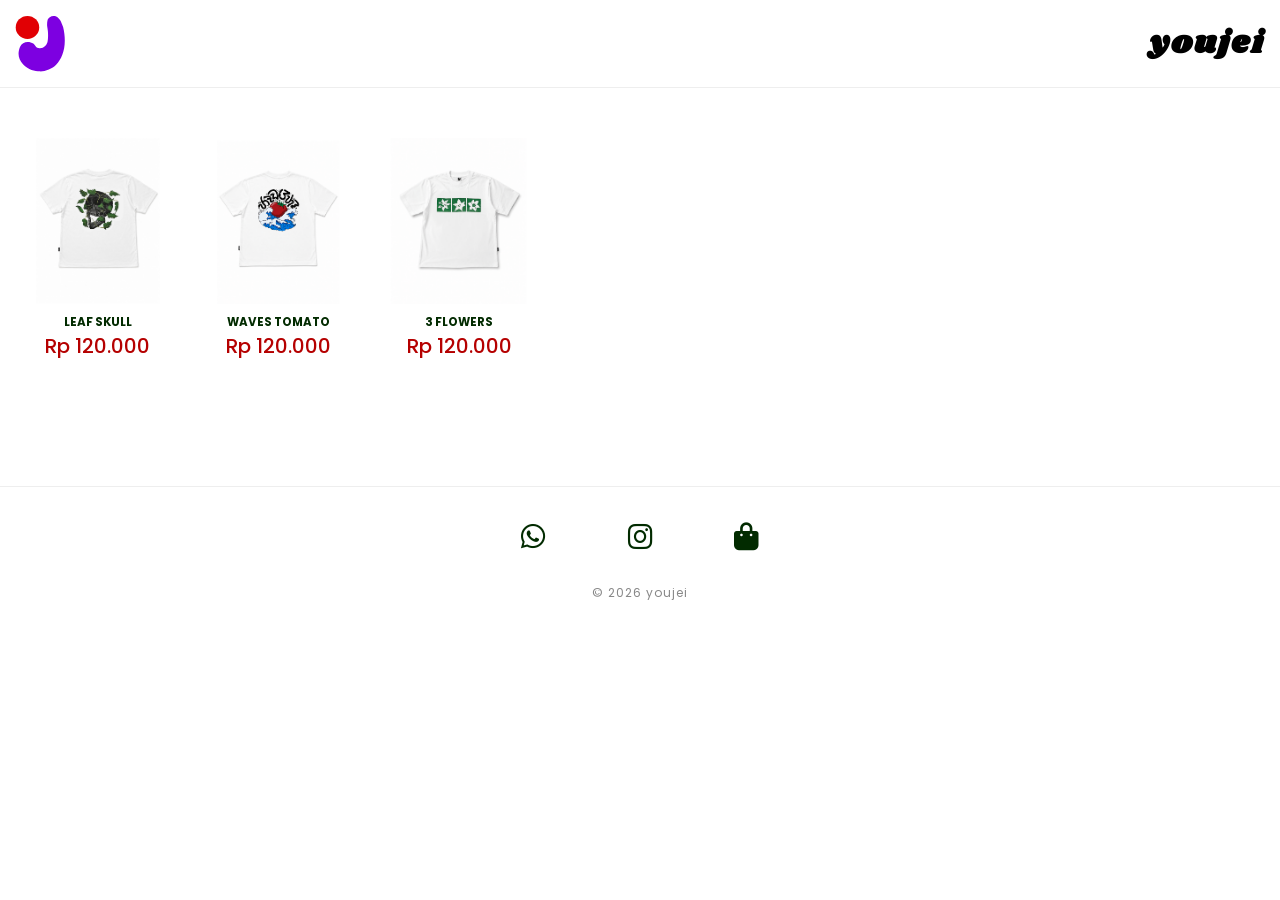
<file: index.html>
<!doctype html>
<html lang="en">
  <head>
    <meta charset="UTF-8" />
    <meta name="viewport" content="width=, initial-scale=1.0" />
    <title>youjei</title>
    <!-- google font -->
    <link rel="preconnect" href="https://fonts.googleapis.com" />
    <link rel="preconnect" href="https://fonts.gstatic.com" crossorigin />
    <link
      href="https://fonts.googleapis.com/css2?family=Poppins:ital,wght@0,100;0,200;0,300;0,400;0,500;0,600;0,700;0,800;0,900;1,100;1,200;1,300;1,400;1,500;1,600;1,700;1,800;1,900&family=Shrikhand&display=swap"
      rel="stylesheet"
    />
    <!-- Icon (Font Awesome) -->
    <link
      rel="stylesheet"
      href="https://cdnjs.cloudflare.com/ajax/libs/font-awesome/6.5.0/css/all.min.css"
    />
    <!-- style -->
    <link rel="stylesheet" href="style.css" />
    <!-- favicon -->
    <link rel="icon" type="image/png" href="asset/youjeilogo.svg" />
    <link rel="apple-touch-icon" href="asset/youjeilogo.svg" />
  </head>
  <body>
    <!-- header logo dan nama brand -->
    <header class="header">
      <img src="asset/youjeilogo.svg" alt="youjei" class="logo" />
      <h1>youjei</h1>
    </header>
    <!-- produk -->
    <section class="product-container">
      <!-- artikel 1 -->
      <a href="leafskull.html" class="product-card">
        <div class="foto-produk">
          <img src="asset/leafskull.png" alt="leaf skull" srcset="" />
        </div>
        <div class="product-info">
          <h3>LEAF SKULL</h3>
          <p class="price">Rp 120.000</p>
        </div>
      </a>
      <!-- artikel 2 -->
      <a href="wavestomato.html" class="product-card">
        <div class="foto-produk">
          <img src="asset/wavestomato.png" alt="waves tomato" srcset="" />
        </div>
        <div class="product-info">
          <h3>WAVES TOMATO</h3>
          <p class="price">Rp 120.000</p>
        </div>
      </a>
      <!-- artikel 3 -->
      <a href="3flowers.html">
        <div class="foto-produk" class="product-card">
          <img src="asset/3flowers.png" alt="3 flowers" srcset="" />
        </div>
        <div class="product-info">
          <h3>3 FLOWERS</h3>
          <p class="price">Rp 120.000</p>
        </div>
      </a>
    </section>

    <!-- footer -->
      <footer class="main-footer">
  <div class="footer-icons">
    <!-- WhatsApp -->
    <a href="https://wa.me/62881080151102" target="_blank" class="footer-link">
      <i class="fab fa-whatsapp"></i>
    </a>

    <!-- Instagram -->
    <a href="https://instagram.com/youjei.id" target="_blank" class="footer-link">
      <i class="fab fa-instagram"></i>
    </a>

    <!-- Shopee (Gunakan icon keranjang/store jika icon shopee tidak tersedia di free version) -->
    <a href="https://shopee.co.id/youjei" target="_blank" class="footer-link">
      <i class="fas fa-shopping-bag"></i>
    </a>
  </div>
  <p class="copyright">&copy; 2026 youjei</p>
</footer>
  </body>
</html>
</file>
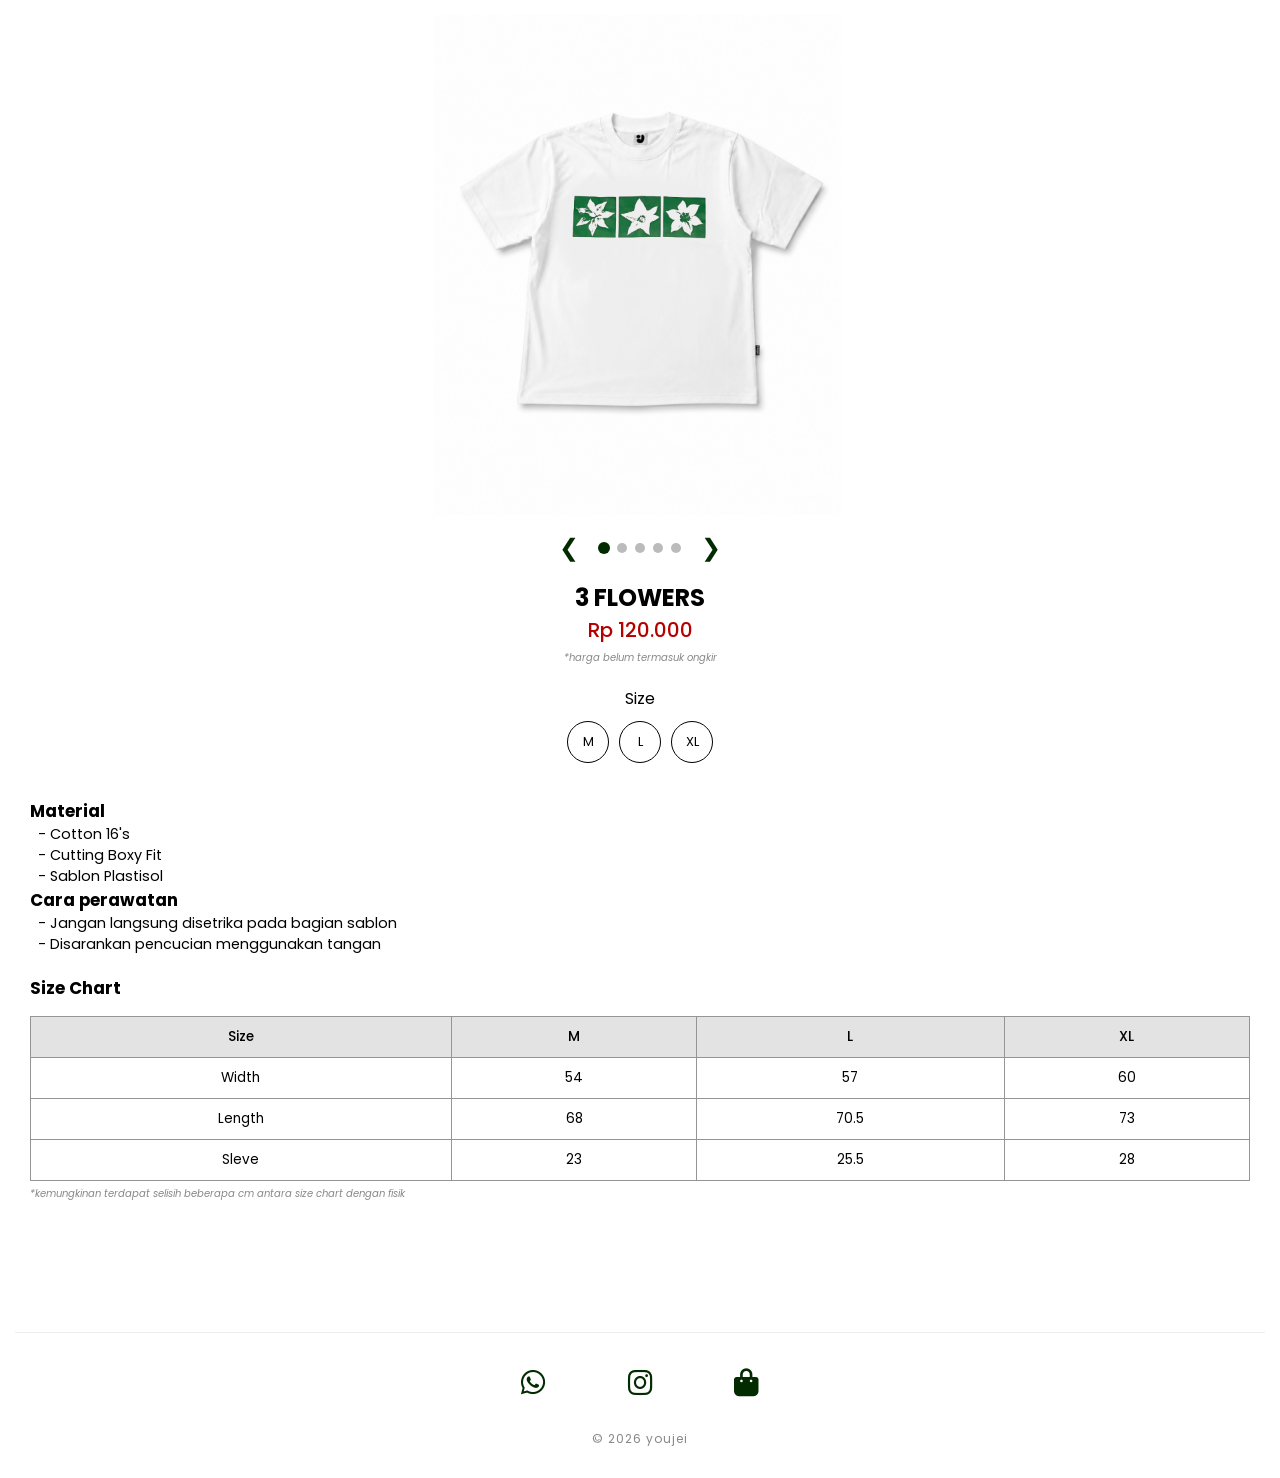
<file: 3flowers.html>
<!doctype html>
<html lang="en">
  <head>
    <meta charset="UTF-8" />
    <meta name="viewport" content="width=, initial-scale=1.0" />
    <title>youjei</title>
    <!-- google font -->
    <link rel="preconnect" href="https://fonts.googleapis.com" />
    <link rel="preconnect" href="https://fonts.gstatic.com" crossorigin />
    <link
      href="https://fonts.googleapis.com/css2?family=Poppins:ital,wght@0,100;0,200;0,300;0,400;0,500;0,600;0,700;0,800;0,900;1,100;1,200;1,300;1,400;1,500;1,600;1,700;1,800;1,900&family=Shrikhand&display=swap"
      rel="stylesheet"
    />
    <!-- Icon (Font Awesome) -->
    <link
      rel="stylesheet"
      href="https://cdnjs.cloudflare.com/ajax/libs/font-awesome/6.5.0/css/all.min.css"
    />
    <!-- style -->
    <link rel="stylesheet" href="style.css" />
    <!-- favicon -->
    <link rel="icon" type="image/png" href="asset/youjeilogo.svg" />
    <link rel="apple-touch-icon" href="asset/youjeilogo.svg" />
  </head>
  <body class="detail-produk">
    <!-- foto -->
    <div class="slider-container">
      <div class="slides">
        <img src="asset/3flowers.png" alt="" class="slide" />
        <img src="asset/belakangpolos.jpg" alt="" class="slide" />
        <img src="asset/detail3flowers.JPG" alt="" class="slide" />
        <img src="asset/necklabel.png" alt="" class="slide" />
        <img src="asset/sidelabel.jpg" alt="" class="slide" />
      </div>

      <div class="slider-nav">
        <button class="prev" onclick="changeSlide(-1)">&#10094;</button>
        <div id="dotsContainer" class="dots-container"></div>
        <button class="next" onclick="changeSlide(1)">&#10095;</button>
      </div>
    </div>
    <!-- deskripsi -->
    <div class="product-details">
      <h2 id="product-name">3 FLOWERS</h2>
      <div class="price-container">
        <h3 id="product-price" class="price">Rp 120.000</h3>
        <small class="disclaimer">*harga belum termasuk ongkir</small>
      </div>
      <p class="section-title">Size</p>
      <div class="size-options">
        <span class="size-circle">M</span>
        <span class="size-circle">L</span>
        <span class="size-circle">XL</span>
      </div>

      <div class="description">
        <div class="material">
          <h3>Material</h3>
          <ul style="list-style-type: &quot;- &quot;; padding-left: 20px">
            <li>Cotton 16's</li>
            <li>Cutting Boxy Fit</li>
            <li>Sablon Plastisol</li>
          </ul>
        </div>
        <div class="perawatan">
          <h3>Cara perawatan</h3>
          <ul style="list-style-type: &quot;- &quot;; padding-left: 20px">
            <li>Jangan langsung disetrika pada bagian sablon</li>
            <li>
              Disarankan pencucian menggunakan tangan
            </li>
          </ul>
        </div>
        <div class="tabelukuran">
          <h3 class="section-title">Size Chart</h3>
          <table class="size-table">
            <thead>
              <tr>
                <th>Size</th>
                <th>M</th>
                <th>L</th>
                <th>XL</th>
              </tr>
            </thead>
            <tbody id="size-table-body">
              <tr>
                <td>Width</td>
                <td>54</td>
                <td>57</td>
                <td>60</td>
              </tr>
              <tr>
                <td>Length</td>
                <td>68</td>
                <td>70.5</td>
                <td>73</td>
              </tr>
              <tr>
                <td>Sleve</td>
                <td>23</td>
                <td>25.5</td>
                <td>28</td>
              </tr>
            </tbody>
          </table>
          <small class="disclaimer"
            >*kemungkinan terdapat selisih beberapa cm antara size chart dengan
            fisik</small
          >
        </div>
      </div>
    </div>

    <!-- FOOTER -->
    <footer class="main-footer">
      <div class="footer-icons">
        <!-- WhatsApp -->
        <a
          href="https://wa.me/62881080151102"
          target="_blank"
          class="footer-link"
        >
          <i class="fab fa-whatsapp"></i>
        </a>

        <!-- Instagram -->
        <a
          href="https://instagram.com/youjei.id"
          target="_blank"
          class="footer-link"
        >
          <i class="fab fa-instagram"></i>
        </a>

        <!-- Shopee (Gunakan icon keranjang/store jika icon shopee tidak tersedia di free version) -->
        <a
          href="https://shopee.co.id/youjei"
          target="_blank"
          class="footer-link"
        >
          <i class="fas fa-shopping-bag"></i>
        </a>
      </div>
      <p class="copyright">&copy; 2026 youjei</p>
    </footer>

    <!-- script -->
    <script>
      let currentIndex = 0;
      const slides = document.querySelector(".slides");
      const dotsContainer = document.getElementById("dotsContainer");
      const allSlides = document.querySelectorAll(".slide");
      const totalSlides = allSlides.length;

      // --- FUNGSI OTOMATIS TAMBAH DOTS ---
      function generateDots() {
        for (let i = 0; i < totalSlides; i++) {
          const dot = document.createElement("span");
          dot.classList.add("dot");
          if (i === 0) dot.classList.add("active"); // Dot pertama aktif
          dot.onclick = () => currentSlide(i);
          dotsContainer.appendChild(dot);
        }
      }

      // Jalankan fungsi buat dots
      generateDots();

      // Ambil ulang semua dot yang baru saja dibuat
      const dots = document.querySelectorAll(".dot");

      function updateSlider() {
        slides.style.transform = `translateX(-${currentIndex * 100}%)`;

        dots.forEach((dot, index) => {
          dot.classList.toggle("active", index === currentIndex);
        });
      }

      function changeSlide(direction) {
        currentIndex += direction;
        if (currentIndex >= totalSlides) currentIndex = 0;
        if (currentIndex < 0) currentIndex = totalSlides - 1;
        updateSlider();
      }

      function currentSlide(index) {
        currentIndex = index;
        updateSlider();
      }
    </script>
  </body>
</html>
</file>
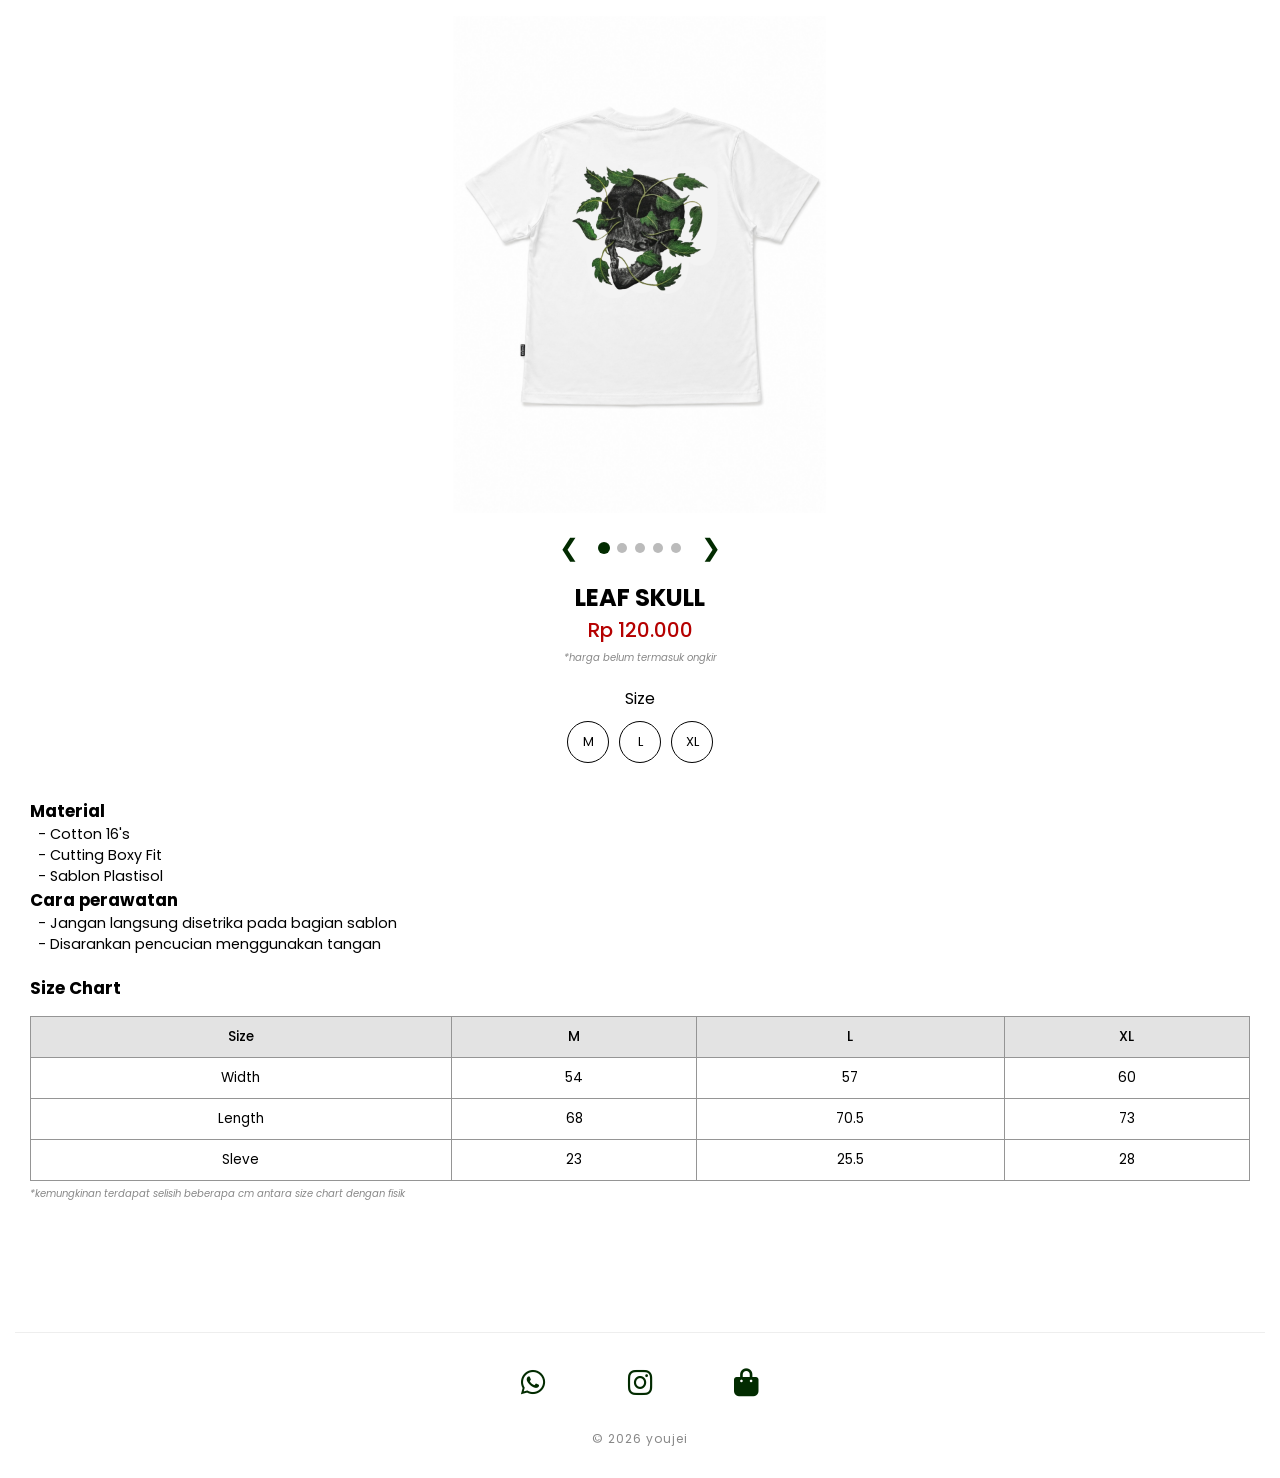
<file: leafskull.html>
<!doctype html>
<html lang="en">
  <head>
    <meta charset="UTF-8" />
    <meta name="viewport" content="width=, initial-scale=1.0" />
    <title>youjei</title>
    <!-- google font -->
    <link rel="preconnect" href="https://fonts.googleapis.com" />
    <link rel="preconnect" href="https://fonts.gstatic.com" crossorigin />
    <link
      href="https://fonts.googleapis.com/css2?family=Poppins:ital,wght@0,100;0,200;0,300;0,400;0,500;0,600;0,700;0,800;0,900;1,100;1,200;1,300;1,400;1,500;1,600;1,700;1,800;1,900&family=Shrikhand&display=swap"
      rel="stylesheet"
    />
    <!-- Icon (Font Awesome) -->
    <link
      rel="stylesheet"
      href="https://cdnjs.cloudflare.com/ajax/libs/font-awesome/6.5.0/css/all.min.css"
    />
    <!-- style -->
    <link rel="stylesheet" href="style.css" />
    <!-- favicon -->
    <link rel="icon" type="image/png" href="asset/youjeilogo.svg" />
    <link rel="apple-touch-icon" href="asset/youjeilogo.svg" />
  </head>
  <body class="detail-produk">
    <!-- foto -->
    <div class="slider-container">
      <div class="slides">
        <img src="asset/leafskull.png" alt="" class="slide" />
        <img src="asset/depanpolos.jpg" alt="" class="slide" />
        <img src="asset/detailleafskull.JPG" alt="" class="slide" />
        <img src="asset/necklabel.png" alt="" class="slide" />
        <img src="asset/sidelabel.jpg" alt="" class="slide" />
      </div>

      <div class="slider-nav">
        <button class="prev" onclick="changeSlide(-1)">&#10094;</button>
<div id="dotsContainer" class="dots-container"></div>
        <button class="next" onclick="changeSlide(1)">&#10095;</button>
      </div>
    </div>
    <!-- deskripsi -->
    <div class="product-details">
      <h2 id="product-name">LEAF SKULL</h2>
      <div class="price-container">
        <h3 id="product-price" class="price">Rp 120.000</h3>
        <small class="disclaimer">*harga belum termasuk ongkir</small>
      </div>
      <p class="section-title">Size</p>
      <div class="size-options">
        <span class="size-circle">M</span>
        <span class="size-circle">L</span>
        <span class="size-circle">XL</span>
      </div>

      <div class="description">
        <div class="material">
          <h3>Material</h3>
          <ul style="list-style-type: &quot;- &quot;; padding-left: 20px">
            <li>Cotton 16's</li>
            <li>Cutting Boxy Fit</li>
            <li>Sablon Plastisol</li>
          </ul>
        </div>
        <div class="perawatan">
          <h3>Cara perawatan</h3>
          <ul style="list-style-type: &quot;- &quot;; padding-left: 20px">
            <li>Jangan langsung disetrika pada bagian sablon</li>
            <li>
              Disarankan pencucian menggunakan tangan
            </li>
          </ul>
        </div>
        <div class="tabelukuran">
          <h3 class="section-title">Size Chart</h3>
          <table class="size-table">
            <thead>
              <tr>
                <th>Size</th>
                <th>M</th>
                <th>L</th>
                <th>XL</th>
              </tr>
            </thead>
            <tbody id="size-table-body">
              <tr>
                <td>Width</td>
                <td>54</td>
                <td>57</td>
                <td>60</td>
              </tr>
              <tr>
                <td>Length</td>
                <td>68</td>
                <td>70.5</td>
                <td>73</td>
              </tr>
              <tr>
                <td>Sleve</td>
                <td>23</td>
                <td>25.5</td>
                <td>28</td>
              </tr>
            </tbody>
          </table>
          <small class="disclaimer"
            >*kemungkinan terdapat selisih beberapa cm antara size chart dengan
            fisik</small
          >
        </div>
      </div>
    </div>

    <!-- FOOTER -->
     <footer class="main-footer">
  <div class="footer-icons">
    <!-- WhatsApp -->
    <a href="https://wa.me/62881080151102" target="_blank" class="footer-link">
      <i class="fab fa-whatsapp"></i>
    </a>

    <!-- Instagram -->
    <a href="https://instagram.com/youjei.id" target="_blank" class="footer-link">
      <i class="fab fa-instagram"></i>
    </a>

    <!-- Shopee (Gunakan icon keranjang/store jika icon shopee tidak tersedia di free version) -->
    <a href="https://shopee.co.id/youjei" target="_blank" class="footer-link">
      <i class="fas fa-shopping-bag"></i>
    </a>
  </div>
  <p class="copyright">&copy; 2026 youjei</p>
</footer>

    <!-- script -->
    <script>
      let currentIndex = 0;
      const slides = document.querySelector(".slides");
      const dotsContainer = document.getElementById("dotsContainer");
      const allSlides = document.querySelectorAll(".slide");
      const totalSlides = allSlides.length;

      // --- FUNGSI OTOMATIS TAMBAH DOTS ---
      function generateDots() {
        for (let i = 0; i < totalSlides; i++) {
          const dot = document.createElement("span");
          dot.classList.add("dot");
          if (i === 0) dot.classList.add("active"); // Dot pertama aktif
          dot.onclick = () => currentSlide(i);
          dotsContainer.appendChild(dot);
        }
      }

      // Jalankan fungsi buat dots
      generateDots();

      // Ambil ulang semua dot yang baru saja dibuat
      const dots = document.querySelectorAll(".dot");

      function updateSlider() {
        slides.style.transform = `translateX(-${currentIndex * 100}%)`;

        dots.forEach((dot, index) => {
          dot.classList.toggle("active", index === currentIndex);
        });
      }

      function changeSlide(direction) {
        currentIndex += direction;
        if (currentIndex >= totalSlides) currentIndex = 0;
        if (currentIndex < 0) currentIndex = totalSlides - 1;
        updateSlider();
      }

      function currentSlide(index) {
        currentIndex = index;
        updateSlider();
      }
    </script>
  </body>
</html>
</file>
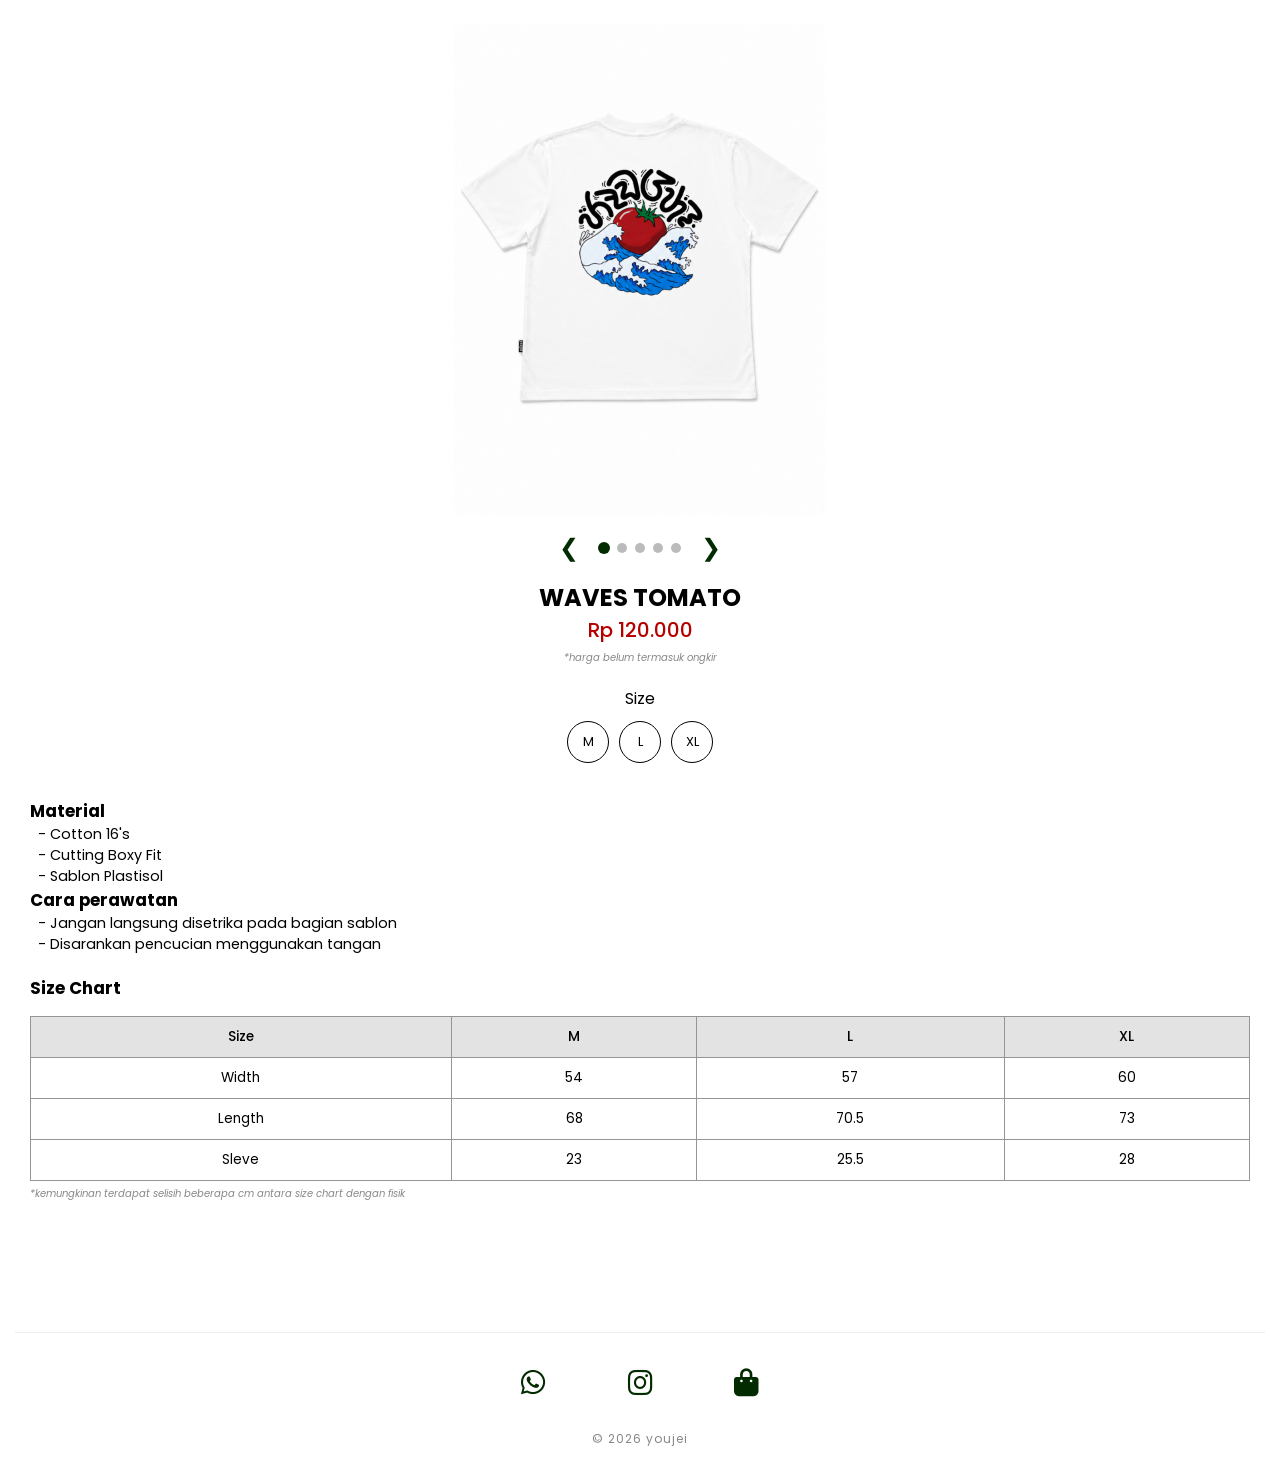
<file: wavestomato.html>
<!doctype html>
<html lang="en">
  <head>
    <meta charset="UTF-8" />
    <meta name="viewport" content="width=, initial-scale=1.0" />
    <title>youjei</title>
    <!-- google font -->
    <link rel="preconnect" href="https://fonts.googleapis.com" />
    <link rel="preconnect" href="https://fonts.gstatic.com" crossorigin />
    <link
      href="https://fonts.googleapis.com/css2?family=Poppins:ital,wght@0,100;0,200;0,300;0,400;0,500;0,600;0,700;0,800;0,900;1,100;1,200;1,300;1,400;1,500;1,600;1,700;1,800;1,900&family=Shrikhand&display=swap"
      rel="stylesheet"
    />
    <!-- Icon (Font Awesome) -->
    <link
      rel="stylesheet"
      href="https://cdnjs.cloudflare.com/ajax/libs/font-awesome/6.5.0/css/all.min.css"
    />
    <!-- style -->
    <link rel="stylesheet" href="style.css" />
    <!-- favicon -->
    <link rel="icon" type="image/png" href="asset/youjeilogo.svg" />
    <link rel="apple-touch-icon" href="asset/youjeilogo.svg" />
  </head>
  <body class="detail-produk">
    <!-- foto -->
    <div class="slider-container">
      <div class="slides">
        <img src="asset/wavestomato.png" alt="" class="slide" />
        <img src="asset/depanpolos.jpg" alt="" class="slide" />
        <img src="asset/detailwavestomato.jpg" alt="" class="slide" />
        <img src="asset/necklabel.png" alt="" class="slide" />
        <img src="asset/sidelabel.jpg" alt="" class="slide" />
      </div>

      <div class="slider-nav">
        <button class="prev" onclick="changeSlide(-1)">&#10094;</button>
        <div id="dotsContainer" class="dots-container"></div>
        <button class="next" onclick="changeSlide(1)">&#10095;</button>
      </div>
    </div>
    <!-- deskripsi -->
    <div class="product-details">
      <h2 id="product-name">WAVES TOMATO</h2>
      <div class="price-container">
        <h3 id="product-price" class="price">Rp 120.000</h3>
        <small class="disclaimer">*harga belum termasuk ongkir</small>
      </div>
      <p class="section-title">Size</p>
      <div class="size-options">
        <span class="size-circle">M</span>
        <span class="size-circle">L</span>
        <span class="size-circle">XL</span>
      </div>

      <div class="description">
        <div class="material">
          <h3>Material</h3>
          <ul style="list-style-type: &quot;- &quot;; padding-left: 20px">
            <li>Cotton 16's</li>
            <li>Cutting Boxy Fit</li>
            <li>Sablon Plastisol</li>
          </ul>
        </div>
        <div class="perawatan">
          <h3>Cara perawatan</h3>
          <ul style="list-style-type: &quot;- &quot;; padding-left: 20px">
            <li>Jangan langsung disetrika pada bagian sablon</li>
            <li>
              Disarankan pencucian menggunakan tangan
            </li>
          </ul>
        </div>
        <div class="tabelukuran">
          <h3 class="section-title">Size Chart</h3>
          <table class="size-table">
            <thead>
              <tr>
                <th>Size</th>
                <th>M</th>
                <th>L</th>
                <th>XL</th>
              </tr>
            </thead>
            <tbody id="size-table-body">
              <tr>
                <td>Width</td>
                <td>54</td>
                <td>57</td>
                <td>60</td>
              </tr>
              <tr>
                <td>Length</td>
                <td>68</td>
                <td>70.5</td>
                <td>73</td>
              </tr>
              <tr>
                <td>Sleve</td>
                <td>23</td>
                <td>25.5</td>
                <td>28</td>
              </tr>
            </tbody>
          </table>
          <small class="disclaimer"
            >*kemungkinan terdapat selisih beberapa cm antara size chart dengan
            fisik</small
          >
        </div>
      </div>
    </div>

    <!-- FOOTER -->
    <footer class="main-footer">
      <div class="footer-icons">
        <!-- WhatsApp -->
        <a
          href="https://wa.me/62881080151102"
          target="_blank"
          class="footer-link"
        >
          <i class="fab fa-whatsapp"></i>
        </a>

        <!-- Instagram -->
        <a
          href="https://instagram.com/youjei.id"
          target="_blank"
          class="footer-link"
        >
          <i class="fab fa-instagram"></i>
        </a>

        <!-- Shopee (Gunakan icon keranjang/store jika icon shopee tidak tersedia di free version) -->
        <a
          href="https://shopee.co.id/youjei"
          target="_blank"
          class="footer-link"
        >
          <i class="fas fa-shopping-bag"></i>
        </a>
      </div>
      <p class="copyright">&copy; 2026 youjei</p>
    </footer>

    <!-- script -->
    <script>
      let currentIndex = 0;
      const slides = document.querySelector(".slides");
      const dotsContainer = document.getElementById("dotsContainer");
      const allSlides = document.querySelectorAll(".slide");
      const totalSlides = allSlides.length;

      // --- FUNGSI OTOMATIS TAMBAH DOTS ---
      function generateDots() {
        for (let i = 0; i < totalSlides; i++) {
          const dot = document.createElement("span");
          dot.classList.add("dot");
          if (i === 0) dot.classList.add("active"); // Dot pertama aktif
          dot.onclick = () => currentSlide(i);
          dotsContainer.appendChild(dot);
        }
      }

      // Jalankan fungsi buat dots
      generateDots();

      // Ambil ulang semua dot yang baru saja dibuat
      const dots = document.querySelectorAll(".dot");

      function updateSlider() {
        slides.style.transform = `translateX(-${currentIndex * 100}%)`;

        dots.forEach((dot, index) => {
          dot.classList.toggle("active", index === currentIndex);
        });
      }

      function changeSlide(direction) {
        currentIndex += direction;
        if (currentIndex >= totalSlides) currentIndex = 0;
        if (currentIndex < 0) currentIndex = totalSlides - 1;
        updateSlider();
      }

      function currentSlide(index) {
        currentIndex = index;
        updateSlider();
      }
    </script>
  </body>
</html>
</file>
<file: style.css>
:root {
  --primary: #022b00;
  --second: #b50000;
  --border: #eee;
}

* {
  margin: 0;
  padding: 0;
  font-family: "Poppins", sans-serif;
  text-decoration: none;
}
body {
}

.header {
  display: flex;
  align-items: center;
  justify-content: space-between;
  padding: 15px;
  margin-bottom: 50px;
  border-bottom: 1px solid #eee;
}

.logo {
  width: 50px;
  display: block;
}
h1 {
  font-family: "Shrikhand", cursive;
  letter-spacing: 2px;
}
/* dissplay produk */
.product-container {
  display: grid;
  grid-template-columns: repeat(auto-fill, minmax(150px, 1fr));
  gap: 15px;
  margin: 0 15px;
}
.product-card {
  display: flex;
  flex-direction: column;
}
.foto-produk {
  aspect-ratio: 1 / 1;
  overflow: hidden;
}

.foto-produk img {
  width: 100%;
  height: auto;
}

.product-info {
  font-size: 10px;
  text-align: center;
  padding: 10px;
  color: var(--primary);
}

.price {
  font-weight: bold;
  font-size: 14px;
  color: var(--second);
}

/* proodukkkkkkk di halaman baru */
.detail-produk {
  margin: 15px;
}
.slider-container {
  max-width: 500px;
  margin: auto;
  position: relative;
  overflow: hidden;
}

.slides {
  display: flex;
  transition: transform 0.5s ease-in-out;
}
.slide {
  min-width: 100%; /* Wajib ada agar slider tidak hancur */
  aspect-ratio: 1 / 1;
  object-fit: cover;
}

.slide {
  min-width: 100%;
  aspect-ratio: 1 / 1;
  object-fit: cover;
}

/* Navigasi di Bawah */
.slider-nav {
  display: flex;
  justify-content: center;
  align-items: center;
  padding: 15px 0;
  gap: 20px;
}

.slider-nav button {
  background: none;
  border: none;
  font-size: 24px;
  cursor: pointer;
  color: var(--primary);
}

/* Titik Indikator */
.dots-container {
  display: flex;
  gap: 8px;
}

.dot {
  height: 10px;
  width: 10px;
  background-color: #bbb;
  border-radius: 50%;
  display: inline-block;
  cursor: pointer;
  transition: 0.3s;
}

.dot.active {
  background-color: var(--primary);
  transform: scale(1.2);
}

/* ================================================== */
.disclaimer {
  display: block;
  font-size: 10px;
  color: #888;
  margin-top: -10px; /* Merapatkan ke elemen di atasnya */
  margin-bottom: 15px;
  font-style: italic;
}

.section-title {
  margin: 20px 0 10px;
}

.size-options {
  display: flex;
  justify-content: center;
  gap: 10px;
}
.size-circle {
  width: 40px;
  height: 40px;
  border: 1px solid #000;
  border-radius: 50%;
  display: flex;
  align-items: center;
  justify-content: center;
  font-size: 0.8rem;
  cursor: pointer;
  transition: 0.3s;
}

.size-circle:hover {
  background-color: #000;
  color: #fff;
}

/* Tabel Size Chart */
.size-table {
  width: 100%;
  border-collapse: collapse;
  margin: 15px 0;
  font-size: 0.85rem;
}

.size-table th,
.size-table td {
  border: 1px solid #959595; /* Garis tipis */
  padding: 10px;
  text-align: center;
}

.size-table th {
  background-color: #e3e3e3;
  font-weight: 500;
}

.price {
  color: var(--second);
  font-size: 20px;
  font-weight: 500;
  margin-bottom: 15px;
}
.product-details {
  text-align: center;
}

.description {
  text-align: left;
  padding: 15px;
  border-radius: 8px;
  margin-top: 20px;
  font-size: 0.9rem;
}

/* footer */
.main-footer {
  background-color: white; /* Atau warna sesuai brand Anda */
  padding: 15px 0;
  border-top: 1px solid #eee;
  margin-top: 100px;
}

.footer-icons {
  display: flex;
  justify-content: space-evenly; /* Jarak antar ikon seimbang */
  align-items: center;
  max-width: 400px; /* Batasi lebar agar tidak terlalu jauh berpencar di layar lebar */
  margin: 15px auto 0; /* Tengah secara horizontal */
}

.footer-link {
  font-size: 28px; /* Ukuran ikon */
  color: var(--primary); /* Menggunakan warna hijau brand Anda */
  transition:
    transform 0.3s ease,
    color 0.3s ease;
}

.footer-link:hover {
  color: var(--second); /* Warna merah saat disentuh mouse */
  transform: translateY(-5px); /* Efek melompat sedikit ke atas */
}

.copyright {
  text-align: center;
  font-size: 12px;
  color: #888;
  margin-top: 25px;
  letter-spacing: 1px;
}
</file>
